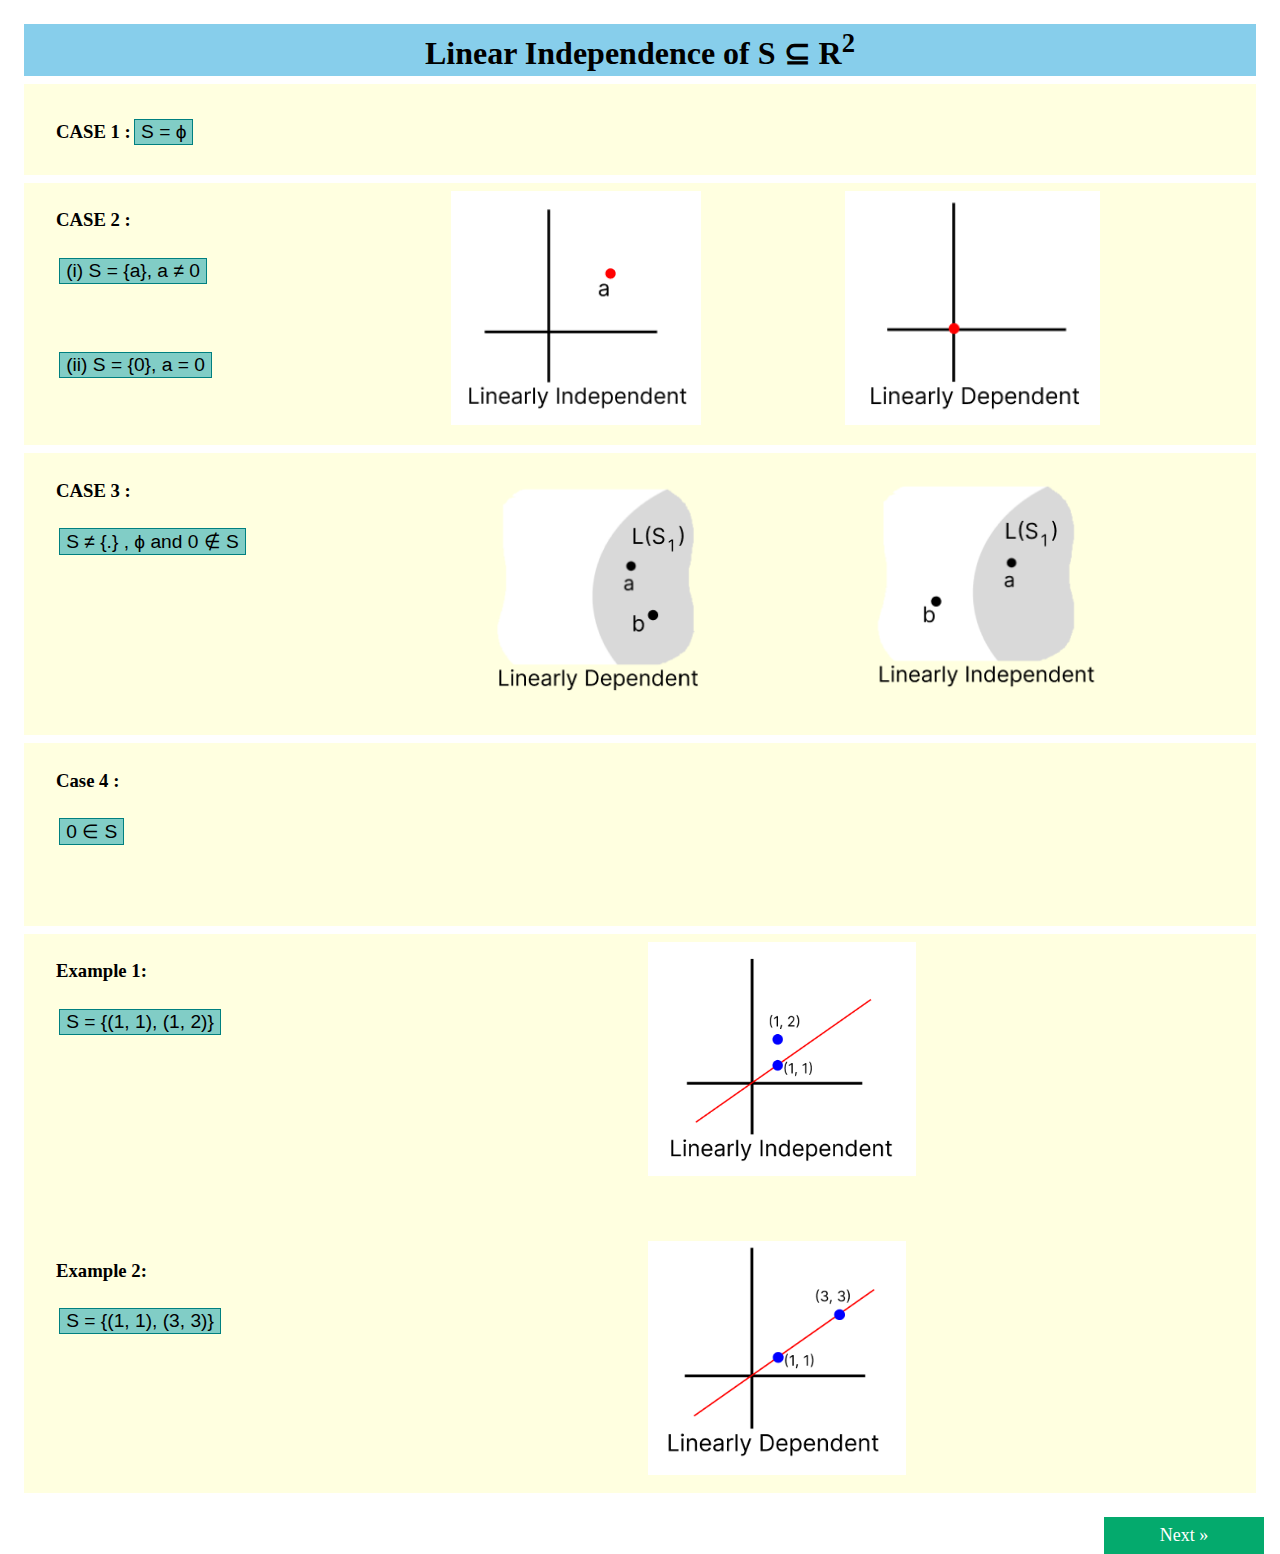
<file: simulation/index.html>
<!DOCTYPE html>
<html lang="en">
<head>
    <meta charset="utf-8" />
    <meta name="viewport" content="width=device-width" />
    <link rel="stylesheet" type="text/css" href="css/li.css">
</head>
<style>
.next{
    background-color: #04AA6D;
    color: white;
    font-size: 18px;
    margin-top: 0.5rem;
    align-content: center;
    text-align: center;
    padding: 8px 16px;
    text-decoration: none;
    width:8rem;
    float:right;
}
.next:hover {
  background-color: #ada;
  color: black;
}
.subbtn{
        height:auto;
        width:auto;
        background-color:#81cdc6;
        font-size: 1.2rem;
        border: 1px solid teal;
        margin: 0.5rem 0.2rem 0.2rem 0.2rem;
    }
</style>
<body>
    <h2 class="pagehead">Linear Independence of S &sube; R<sup>2</sup></h2>
    <div class="case1">
     
        <h3>CASE 1 :<button class="subbtn" id="calcbtn" onclick="caseOne()">S = &#981; </button></h3>
        <!--<p>S is Linearly Dependent</p>
        <p> 0 = 0.x &nbsp; <input id="btn1" type="submit" value="True"> / <input id="btn2" type="submit" value="False"></p>
        <h4>Reason:</h4>
        <p>E.g.: S={0, x, y}<br> Then 1.0 + 0.x + 0.y = 0</p>-->
        <p id="result"></p>

    </div>
    <div class="case2">
        <div class="c2column">
            <h3>CASE 2 : </h3><button class="subbtn" id="calcbtn"  onclick="case2()">(i) S = {a}, a &ne; 0 </button>
            <p id="result1"></p>
            <h4 id="reason"></h4>
            <p id="result11" style="visibility: hidden;">&alpha; . a = 0
            &#8658; &alpha; = 0, &alpha; &isin; F</p>
                
            <button class="subbtn" id="calcbtn" onclick="case2_1()">(ii) S = {0}, a = 0</button>
            <p id="result2"></p>
            <h4 id="reson2"></h4>
            <p id="result21" style="visibility: hidden;">&alpha; . 0 = 0, &alpha; &ne; 0, &alpha; &isin; F</p> 
        </div>
        <div class="c2column">
            <img src="images/c2li.png" alt="linearly independent">
        </div>
        <div class="c2column">
            <img src="images/c2ld.png" alt="linearly dependent">
        </div>
    <!--<div class="container">
            <div class="column">
                <p>case i</p>
            </div>
            <div class="column">
                <p>case ii</p>
            </div>
            <div class="column">
                <p>case iii</p>
            </div>
        </div>-->
    </div>
    <div class="case3">
        <div class="c3column">
            <h3>CASE 3 : </h3><button class="subbtn" id="calcbtn"  onclick="case3()">S &ne; {.} , &#981; and 0 &notin; S </button>
            <p id="c3res1" style="visibility: hidden;"><b>Reason :</b><br> To understand the reason let S = {a, b}<br><br>
                b &isin; L(S<sub>1</sub>), where S<sub>1</sub> = {a} 
                &#8658;  S is LINEARLY DEPENDENT<br>
                b &notin; L(S<sub>1</sub>). where S<sub>1</sub> = {a}
                &#8658; S is LINEARLY INDEPENDENT
            </p>
        </div>
        <div class="c3column">
            <img src="images/cs3ld.png" alt="linearly dependent">
        </div>
        <div class="c3column">
            <img src="images/cs3li.png" alt="linearly independent">
        </div>
        
    </div>
    <div class="case5">
        <h3>Case 4 :</h3><button class="subbtn" id="calcbtn"  onclick="case4()"> 0 &isin; S </button>
        <p id="c4res" style="visibility: hidden;"><b>Reason :</b><br>0 = &alpha; . 0, &alpha; &ne; 0, &alpha; &isin; F</p>
        <p id="c4ques" style="display: none;"> What do you infer? <input id="btn1" type="submit" onclick="c5ld('btn1'); this.style.backgroundColor = 'green'; this.style.color = '#FFF'; btn2.style.backgroundColor = 'lightgrey'; " value="S is Linearly Dependent"> / <input id="btn2" type="submit" onclick="c5li('btn2'); this.style.backgroundColor = 'red'; btn1.style.backgroundColor = 'lightgrey'; this.style.color = '#FFF';" value="S is Linearly Independent"></p>
        <p id="c5ld"></p>
        <p id="c5li"></p>
    </div>
    <div class="case4">
        <div class="c4column">
            <h3>Example 1: </h3><button class="subbtn" id="calcbtn"  onclick="exmp1()"> S = {(1, 1), (1, 2)}</button>
            
            <p id="exmpres" style="visibility: hidden;">S is LINEARLY INDEPENDENT</p>
            <h4 id="resexmp1"></h4>
            <p id="exmpres1.1" style="visibility: hidden;">b &equiv; (1, 2) &notin; L({(1, 1)})</p>
            <h4 id="resexmp1.1"></h4>
                <p id="res2exp" style="visibility: hidden;"> &alpha; . (1, 1) + &beta; . (1, 2) = (0, 0)<br>
                &emsp; &#8658; (&alpha; + &beta; , &alpha; + 2&beta;) = (0, 0)<br>
                &emsp; &#8658; &alpha; + &beta; = 0 , &alpha; + 2&beta; = 0<br>
                &emsp; &#8658; &alpha; = 0 , &beta; = 0</p>
            
            
            </div>
            <div class="c4column">
                <img src="images/c4li.png" alt="linearly dependent">
            </div>
            <div class="c4column">
            <h3>Example 2:</h3><button class="subbtn" id="calcbtn"  onclick="exmp2()">S = {(1, 1), (3, 3)}</button>
            <p id="exmpres2" style="visibility: hidden;">S is LINEARLY DEPENDENT</p>
                <h4 id="abh4"></h4>
                <p id="exmpres2.1" style="visibility: hidden;">b &equiv; (3, 3) &isin; L({(1, 1)}) &#8658;</p>
                 <h4 id="abch4"></h4>
             <p id="res3exp" style="visibility: hidden;">
                (3, 3) = 3(1, 1)<br>
                 3(1, 1) + (-1) (3, 3) = (0, 0)
            </p>
            
        </div>
      
        <div class="c4column">
            <img src="images/c4ld.png" alt="linearly independent">
        </div>
    </div>
    <p style="float:center; align-content:right;">
      <a href="./basis.html" class="next" >Next &raquo;</a>
</p><br>
    
<script src="../assets/js/iframeResize.js"></script></body>
<script>


    function caseOne(){
        document.getElementById('result').innerHTML="S is LINEARLY INDEPENDENT, by definition.";
    }
    function case2(){
        
        document.getElementById('result1').innerHTML="S is LINEARLY INDEPENDENT";
        document.getElementById('reason').innerHTML="Reason :";
        document.getElementById('result11').style.visibility= "visible"
        
    }
    function case2_1(){
        document.getElementById('result2').innerHTML="S is LINEARLY DEPENDENT.";
        document.getElementById('reson2').innerHTML="Reason:";
        document.getElementById('result21').style.visibility= "visible";
    }
    function case3(){
        document.getElementById('c3res1').style.visibility= "visible";
    }
    function case4(){
        document.getElementById('c4res').style.visibility= "visible";
        document.getElementById('c4ques').style.display= "";
    }
    function exmp1(){
        document.getElementById('exmpres').style.visibility= "visible";
        
        document.getElementById('resexmp1').innerHTML="Reason 1";
        document.getElementById('resexmp1.1').innerHTML="Reason 2";
        document.getElementById('exmpres1.1').style.visibility= "visible"
        document.getElementById('res2exp').style.visibility= "visible"
        
    }
    function exmp2(){
        document.getElementById('exmpres2').style.visibility= "visible";
        document.getElementById('c4ques').style.display= "";
        document.getElementById('abh4').innerHTML="Reason 1";
        document.getElementById('abch4').innerHTML="Reason 2";
        document.getElementById('exmpres2.1').style.visibility= "visible";
        document.getElementById('res3exp').style.visibility= "visible";
    }
   function c5ld(){
       document.getElementById('c5ld').innerHTML='CORRECT!<br> Reason: S={0, x, y} then 1.0 + 0.x + 0.y = 0';
       document.getElementById('c5li').innerHTML='';
   }
   function c5li(){
       document.getElementById('c5li').innerHTML='INCORRECT!<br> Reason: S={0, x, y} then 1.0 + 0.x + 0.y = 0';
       document.getElementById('c5ld').innerHTML='';
   }
</script>
</html>
</file>
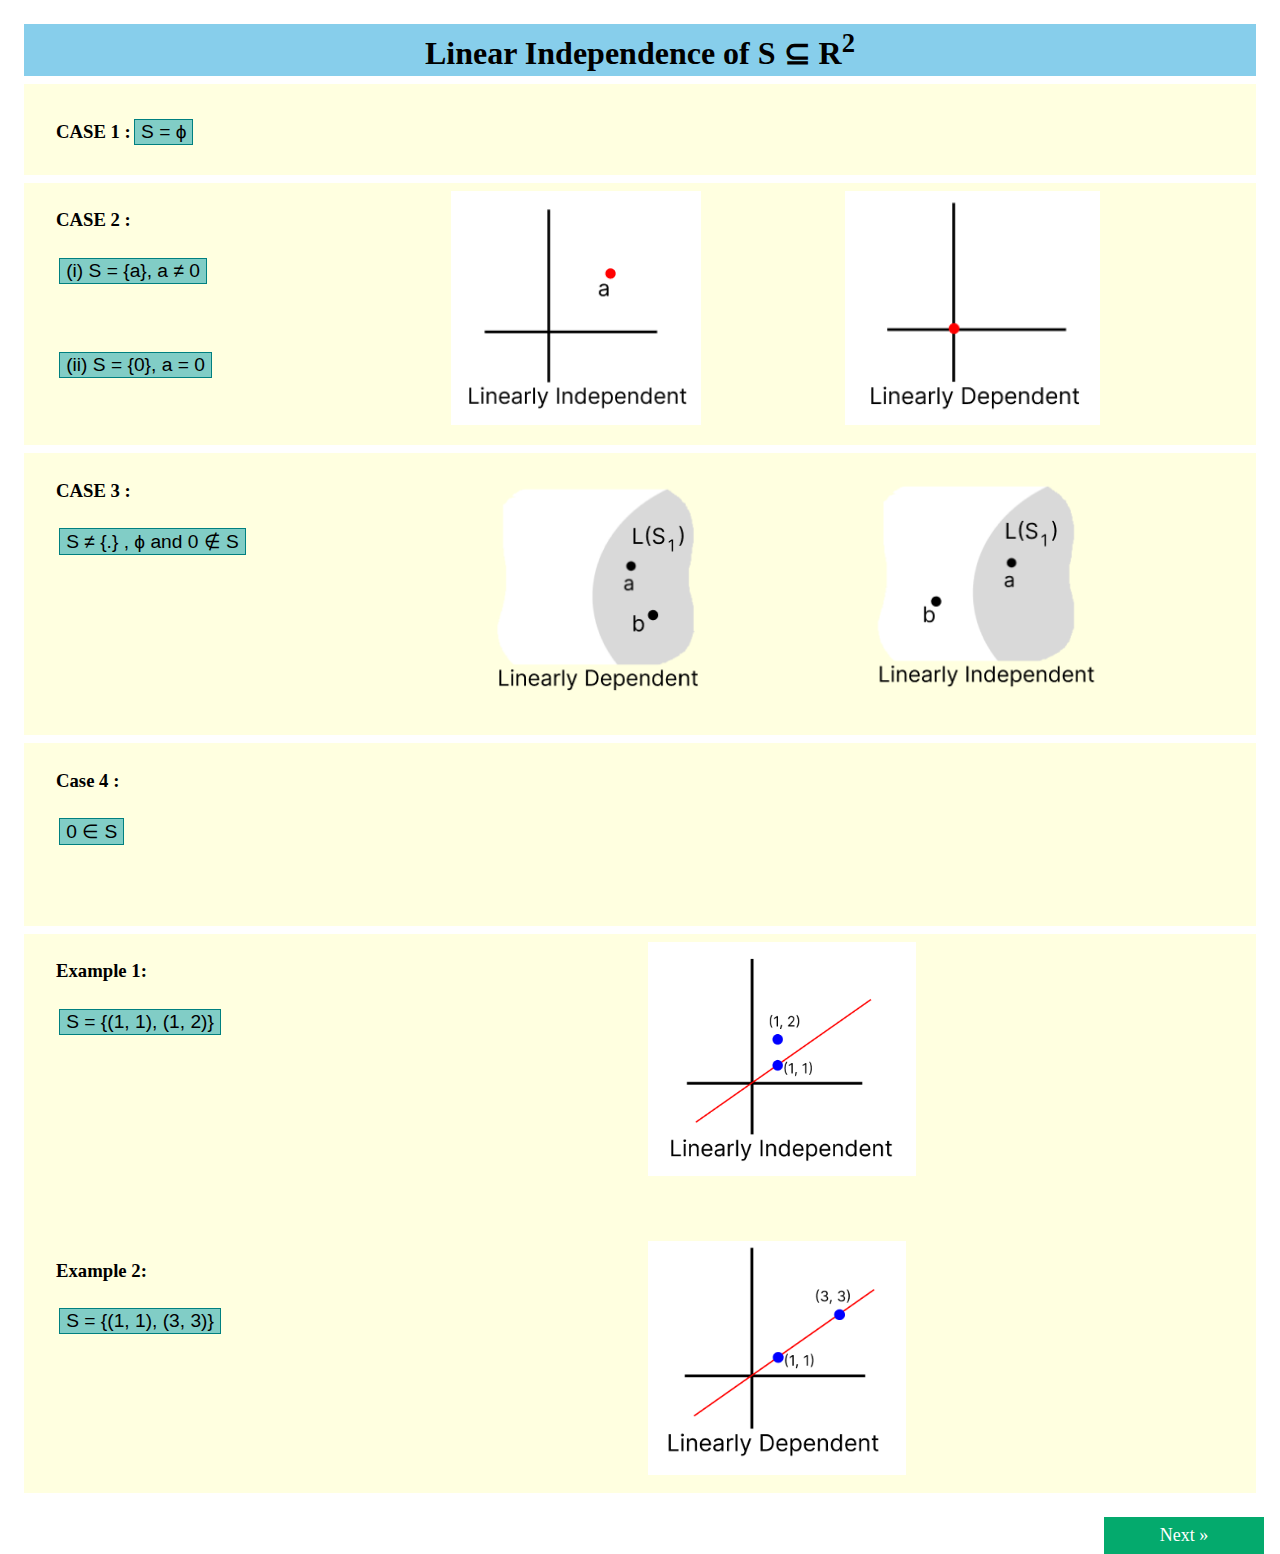
<file: experiment/simulation/index.html>
<!DOCTYPE html>
<html lang="en">
<head>
    <meta charset="utf-8" />
    <meta name="viewport" content="width=device-width" />
    <link rel="stylesheet" type="text/css" href="css/li.css">
</head>
<style>
.next{
    background-color: #04AA6D;
    color: white;
    font-size: 18px;
    margin-top: 0.5rem;
    align-content: center;
    text-align: center;
    padding: 8px 16px;
    text-decoration: none;
    width:8rem;
    float:right;
}
.next:hover {
  background-color: #ada;
  color: black;
}
.subbtn{
        height:auto;
        width:auto;
        background-color:#81cdc6;
        font-size: 1.2rem;
        border: 1px solid teal;
        margin: 0.5rem 0.2rem 0.2rem 0.2rem;
    }
</style>
<body>
    <h2 class="pagehead">Linear Independence of S &sube; R<sup>2</sup></h2>
    <div class="case1">
     
        <h3>CASE 1 :<button class="subbtn" id="calcbtn" onclick="caseOne()">S = &#981; </button></h3>
        <!--<p>S is Linearly Dependent</p>
        <p> 0 = 0.x &nbsp; <input id="btn1" type="submit" value="True"> / <input id="btn2" type="submit" value="False"></p>
        <h4>Reason:</h4>
        <p>E.g.: S={0, x, y}<br> Then 1.0 + 0.x + 0.y = 0</p>-->
        <p id="result"></p>

    </div>
    <div class="case2">
        <div class="c2column">
            <h3>CASE 2 : </h3><button class="subbtn" id="calcbtn"  onclick="case2()">(i) S = {a}, a &ne; 0 </button>
            <p id="result1"></p>
            <h4 id="reason"></h4>
            <p id="result11" style="visibility: hidden;">&alpha; . a = 0
            &#8658; &alpha; = 0, &alpha; &isin; F</p>
                
            <button class="subbtn" id="calcbtn" onclick="case2_1()">(ii) S = {0}, a = 0</button>
            <p id="result2"></p>
            <h4 id="reson2"></h4>
            <p id="result21" style="visibility: hidden;">&alpha; . 0 = 0, &alpha; &ne; 0, &alpha; &isin; F</p> 
        </div>
        <div class="c2column">
            <img src="images/c2li.png" alt="linearly independent">
        </div>
        <div class="c2column">
            <img src="images/c2ld.png" alt="linearly dependent">
        </div>
    <!--<div class="container">
            <div class="column">
                <p>case i</p>
            </div>
            <div class="column">
                <p>case ii</p>
            </div>
            <div class="column">
                <p>case iii</p>
            </div>
        </div>-->
    </div>
    <div class="case3">
        <div class="c3column">
            <h3>CASE 3 : </h3><button class="subbtn" id="calcbtn"  onclick="case3()">S &ne; {.} , &#981; and 0 &notin; S </button>
            <p id="c3res1" style="visibility: hidden;"><b>Reason :</b><br> To understand the reason let S = {a, b}<br><br>
                b &isin; L(S<sub>1</sub>), where S<sub>1</sub> = {a} 
                &#8658;  S is LINEARLY DEPENDENT<br>
                b &notin; L(S<sub>1</sub>). where S<sub>1</sub> = {a}
                &#8658; S is LINEARLY INDEPENDENT
            </p>
        </div>
        <div class="c3column">
            <img src="images/cs3ld.png" alt="linearly dependent">
        </div>
        <div class="c3column">
            <img src="images/cs3li.png" alt="linearly independent">
        </div>
        
    </div>
    <div class="case5">
        <h3>Case 4 :</h3><button class="subbtn" id="calcbtn"  onclick="case4()"> 0 &isin; S </button>
        <p id="c4res" style="visibility: hidden;"><b>Reason :</b><br>0 = &alpha; . 0, &alpha; &ne; 0, &alpha; &isin; F</p>
        <p id="c4ques" style="display: none;"> What do you infer? <input id="btn1" type="submit" onclick="c5ld('btn1'); this.style.backgroundColor = 'green'; this.style.color = '#FFF'; btn2.style.backgroundColor = 'lightgrey'; " value="S is Linearly Dependent"> / <input id="btn2" type="submit" onclick="c5li('btn2'); this.style.backgroundColor = 'red'; btn1.style.backgroundColor = 'lightgrey'; this.style.color = '#FFF';" value="S is Linearly Independent"></p>
        <p id="c5ld"></p>
        <p id="c5li"></p>
    </div>
    <div class="case4">
        <div class="c4column">
            <h3>Example 1: </h3><button class="subbtn" id="calcbtn"  onclick="exmp1()"> S = {(1, 1), (1, 2)}</button>
            
            <p id="exmpres" style="visibility: hidden;">S is LINEARLY INDEPENDENT</p>
            <h4 id="resexmp1"></h4>
            <p id="exmpres1.1" style="visibility: hidden;">b &equiv; (1, 2) &notin; L({(1, 1)})</p>
            <h4 id="resexmp1.1"></h4>
                <p id="res2exp" style="visibility: hidden;"> &alpha; . (1, 1) + &beta; . (1, 2) = (0, 0)<br>
                &emsp; &#8658; (&alpha; + &beta; , &alpha; + 2&beta;) = (0, 0)<br>
                &emsp; &#8658; &alpha; + &beta; = 0 , &alpha; + 2&beta; = 0<br>
                &emsp; &#8658; &alpha; = 0 , &beta; = 0</p>
            
            
            </div>
            <div class="c4column">
                <img src="images/c4li.png" alt="linearly dependent">
            </div>
            <div class="c4column">
            <h3>Example 2:</h3><button class="subbtn" id="calcbtn"  onclick="exmp2()">S = {(1, 1), (3, 3)}</button>
            <p id="exmpres2" style="visibility: hidden;">S is LINEARLY DEPENDENT</p>
                <h4 id="abh4"></h4>
                <p id="exmpres2.1" style="visibility: hidden;">b &equiv; (3, 3) &isin; L({(1, 1)}) &#8658;</p>
                 <h4 id="abch4"></h4>
             <p id="res3exp" style="visibility: hidden;">
                (3, 3) = 3(1, 1)<br>
                 3(1, 1) + (-1) (3, 3) = (0, 0)
            </p>
            
        </div>
      
        <div class="c4column">
            <img src="images/c4ld.png" alt="linearly independent">
        </div>
    </div>
    <p style="float:center; align-content:right;">
      <a href="./basis.html" class="next" >Next &raquo;</a>
</p><br>
    
</body>
<script>


    function caseOne(){
        document.getElementById('result').innerHTML="S is LINEARLY INDEPENDENT, by definition.";
    }
    function case2(){
        
        document.getElementById('result1').innerHTML="S is LINEARLY INDEPENDENT";
        document.getElementById('reason').innerHTML="Reason :";
        document.getElementById('result11').style.visibility= "visible"
        
    }
    function case2_1(){
        document.getElementById('result2').innerHTML="S is LINEARLY DEPENDENT.";
        document.getElementById('reson2').innerHTML="Reason:";
        document.getElementById('result21').style.visibility= "visible";
    }
    function case3(){
        document.getElementById('c3res1').style.visibility= "visible";
    }
    function case4(){
        document.getElementById('c4res').style.visibility= "visible";
        document.getElementById('c4ques').style.display= "";
    }
    function exmp1(){
        document.getElementById('exmpres').style.visibility= "visible";
        
        document.getElementById('resexmp1').innerHTML="Reason 1";
        document.getElementById('resexmp1.1').innerHTML="Reason 2";
        document.getElementById('exmpres1.1').style.visibility= "visible"
        document.getElementById('res2exp').style.visibility= "visible"
        
    }
    function exmp2(){
        document.getElementById('exmpres2').style.visibility= "visible";
        document.getElementById('c4ques').style.display= "";
        document.getElementById('abh4').innerHTML="Reason 1";
        document.getElementById('abch4').innerHTML="Reason 2";
        document.getElementById('exmpres2.1').style.visibility= "visible";
        document.getElementById('res3exp').style.visibility= "visible";
    }
   function c5ld(){
       document.getElementById('c5ld').innerHTML='CORRECT!<br> Reason: S={0, x, y} then 1.0 + 0.x + 0.y = 0';
       document.getElementById('c5li').innerHTML='';
   }
   function c5li(){
       document.getElementById('c5li').innerHTML='INCORRECT!<br> Reason: S={0, x, y} then 1.0 + 0.x + 0.y = 0';
       document.getElementById('c5ld').innerHTML='';
   }
</script>
</html>
</file>
<file: simulation/css/li.css>
body {
  margin: 0;
  padding: 1rem;
}

.pagehead{
  display: block;
  text-align: center;
  border: 1px solid #87ceeb;;
  background-color: #87ceeb;
  padding: 0.2rem 0.2rem 0.2rem 0.2rem;
  float:center;
  margin: 0.5rem;
  font-size: 32px;
}

.case1{
  background-color: lightyellow;
  padding: 0.5rem 2rem 0.5rem 2rem;
  margin: 0.5rem;
}

.case2{
  background-color: lightyellow;
  padding: 0.5rem 2rem 0.5rem 2rem;
  margin: 0.5rem;
}

.case3{
  background-color: lightyellow;
  padding: 0.5rem 2rem 0.5rem 2rem;
  margin: 0.5rem;
}

.case4{
  background-color: lightyellow;
  padding: 0.5rem 2rem 0.5rem 2rem;
  margin: 0.5rem;
}

.case5{
  background-color: lightyellow;
  padding: 0.5rem 2rem 0.5rem 2rem;
  margin: 0.5rem;
}

.case2 {
  display: grid;
  grid-template-columns: 1fr 1fr 1fr;
  gap: 1rem;
}

.c2column {
  /*padding: 1rem;*/
  border-radius: 8px;
  background-color: lightyellow;
}

@media (max-width: 1024px) {
  .case2 {
    grid-template-columns: 1fr;
  }
}
.c2column img{
  height: 26vh;
  width: auto;
}
.case3 {
  display: grid;
  grid-template-columns: 1fr 1fr 1fr;
  gap: 1rem;
}

.c3column {
  border-radius: 8px;
  background-color: lightyellow;
}

@media (max-width: 1024px) {
  .case3 {
    grid-template-columns: 1fr;
  }
}
.c3column img{
  height: 26vh;
  width: auto;
}

.case4 {
  display: grid;
  grid-template-columns: 1fr 1fr;
  gap: 1rem;
}

.c4column {
  border-radius: 8px;
  background-color: lightyellow;
}

@media (max-width: 1024px) {
  .case4 {
    grid-template-columns: 1fr;
  }
}

.c4column img{
  height: 26vh;
  width: auto;
}

.container {
  display: grid;
  grid-template-columns: 1fr 1fr 1fr;
  gap: 1rem;
}

.column {
  padding: 1rem;
  border-radius: 8px;
  background-color: rgb(232,246,243);
}

@media (max-width: 1024px) {
  .container {
    grid-template-columns: 1fr;
  }
}



.animate-charcter
{
   text-transform: uppercase;
  background-image: linear-gradient(
    -225deg,
    #231557 0%,
    #44107a 29%,
    #ff1361 67%,
    #fff800 100%
  );
  background-size: auto auto;
  background-clip: border-box;
  background-size: 20% auto;
  color: #fff;
  background-clip: text;
  text-fill-color: transparent;
  -webkit-background-clip: text;
  -webkit-text-fill-color: transparent;
  animation: textclip 4s linear infinite;
  display: inline-block;
      font-size: 20px;
}

@keyframes textclip {
  to {
    background-position: 200% center;
  }
}
</file>
<file: experiment/simulation/css/li.css>
body {
  margin: 0;
  padding: 1rem;
}

.pagehead{
  display: block;
  text-align: center;
  border: 1px solid #87ceeb;;
  background-color: #87ceeb;
  padding: 0.2rem 0.2rem 0.2rem 0.2rem;
  float:center;
  margin: 0.5rem;
  font-size: 32px;
}

.case1{
  background-color: lightyellow;
  padding: 0.5rem 2rem 0.5rem 2rem;
  margin: 0.5rem;
}

.case2{
  background-color: lightyellow;
  padding: 0.5rem 2rem 0.5rem 2rem;
  margin: 0.5rem;
}

.case3{
  background-color: lightyellow;
  padding: 0.5rem 2rem 0.5rem 2rem;
  margin: 0.5rem;
}

.case4{
  background-color: lightyellow;
  padding: 0.5rem 2rem 0.5rem 2rem;
  margin: 0.5rem;
}

.case5{
  background-color: lightyellow;
  padding: 0.5rem 2rem 0.5rem 2rem;
  margin: 0.5rem;
}

.case2 {
  display: grid;
  grid-template-columns: 1fr 1fr 1fr;
  gap: 1rem;
}

.c2column {
  /*padding: 1rem;*/
  border-radius: 8px;
  background-color: lightyellow;
}

@media (max-width: 1024px) {
  .case2 {
    grid-template-columns: 1fr;
  }
}
.c2column img{
  height: 26vh;
  width: auto;
}
.case3 {
  display: grid;
  grid-template-columns: 1fr 1fr 1fr;
  gap: 1rem;
}

.c3column {
  border-radius: 8px;
  background-color: lightyellow;
}

@media (max-width: 1024px) {
  .case3 {
    grid-template-columns: 1fr;
  }
}
.c3column img{
  height: 26vh;
  width: auto;
}

.case4 {
  display: grid;
  grid-template-columns: 1fr 1fr;
  gap: 1rem;
}

.c4column {
  border-radius: 8px;
  background-color: lightyellow;
}

@media (max-width: 1024px) {
  .case4 {
    grid-template-columns: 1fr;
  }
}

.c4column img{
  height: 26vh;
  width: auto;
}

.container {
  display: grid;
  grid-template-columns: 1fr 1fr 1fr;
  gap: 1rem;
}

.column {
  padding: 1rem;
  border-radius: 8px;
  background-color: rgb(232,246,243);
}

@media (max-width: 1024px) {
  .container {
    grid-template-columns: 1fr;
  }
}



.animate-charcter
{
   text-transform: uppercase;
  background-image: linear-gradient(
    -225deg,
    #231557 0%,
    #44107a 29%,
    #ff1361 67%,
    #fff800 100%
  );
  background-size: auto auto;
  background-clip: border-box;
  background-size: 20% auto;
  color: #fff;
  background-clip: text;
  text-fill-color: transparent;
  -webkit-background-clip: text;
  -webkit-text-fill-color: transparent;
  animation: textclip 4s linear infinite;
  display: inline-block;
      font-size: 20px;
}

@keyframes textclip {
  to {
    background-position: 200% center;
  }
}
</file>
